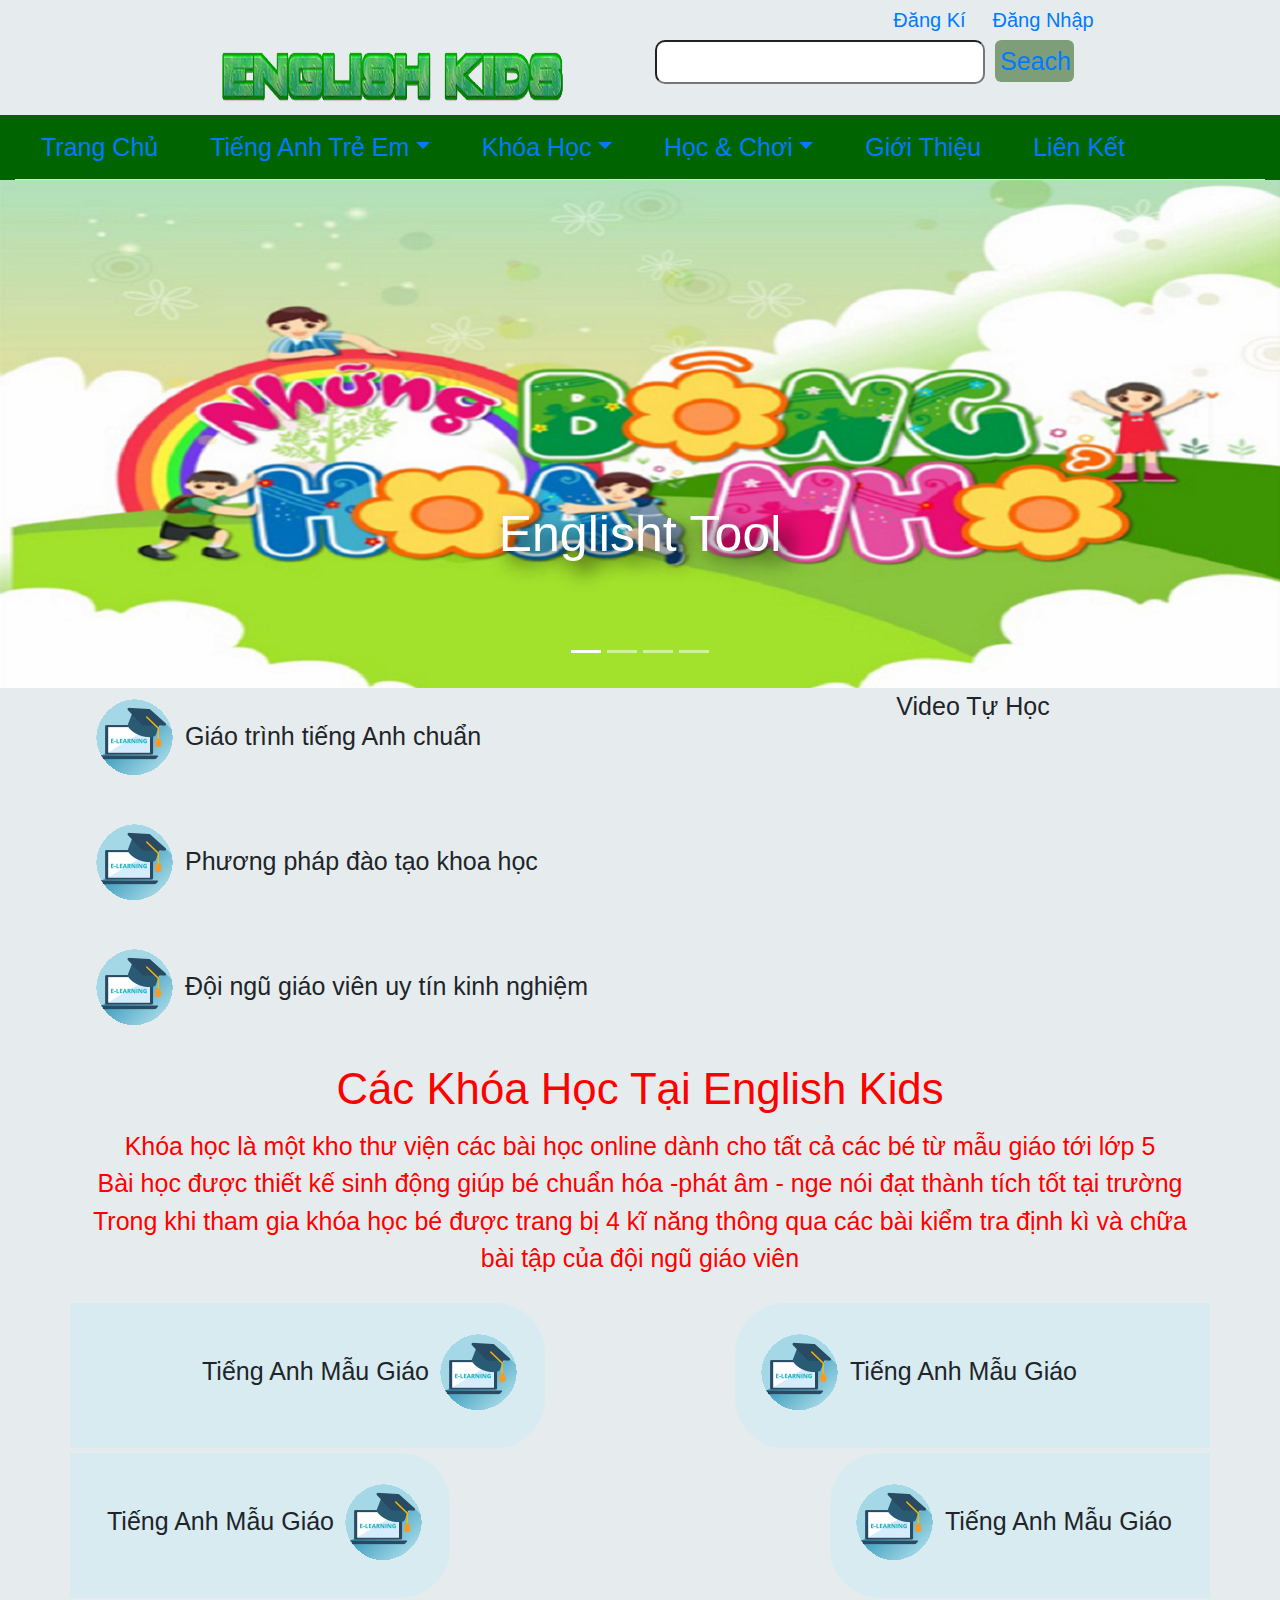
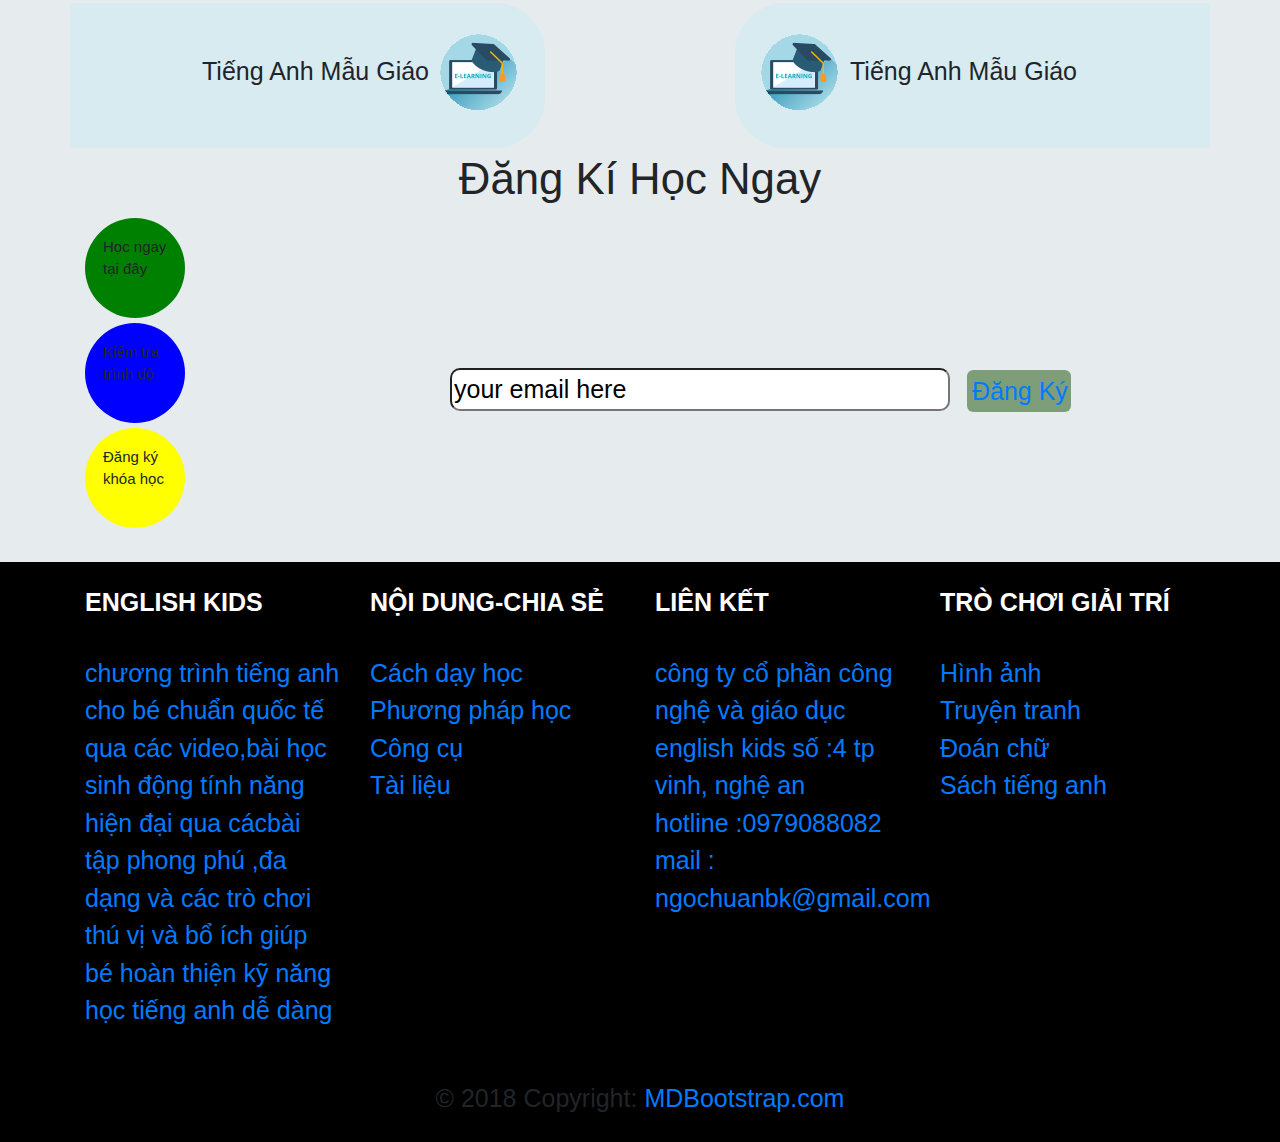
<file: index.html>
<!DOCTYPE html>
<html>
<head>
	<link rel="stylesheet" href="css/bootstrap.min.css">
	<link rel="stylesheet" type="text/css" href="home.css">
	<title></title>
</head>
<body>
	<!-- begin-header -->

	<div class="header">
		<div class="row">
			<div class="col-md-8"></div>
			<div class="col-md-4">
				<div class="card-headers">
					<a href="#">Đăng Kí</a>
					<a href="#">Đăng Nhập</a>
				</div>
			</div>
		</div>

		<div class="row">
			<div class="col-md-2"></div>
			<div class="col-md-4">
				<div class="card-block-a left">
					<img src="./image/logo21.png">
				</div>
			</div>
			<div class="col-md-4">
				<div class="card-block-a right">
					<input type="text" name="">
					<a href="#" class="btn btn-right">Seach</a>
				</div>
			</div>
			<div class="col-md-2"></div>
		</div>
	</div>
	<!-- end-header -->

	<!-- menu -->
	<div class="container-fluid">
		<nav>	
			<ul class="nav nav-tabs">
				<li class="nav-item">
					<a href="home.html" class="nav-link">Trang Chủ</a>
				</li>
				<li class="nav-item dropdown">
					<a class="nav-link dropdown-toggle" data-toggle="dropdown" href="#" role="button" aria-haspopup="true" aria-expanded="false">Tiếng Anh Trẻ Em</a>
					<div class="dropdown-menu">
						<a class="dropdown-item" href="#">Tiếng Anh Mầm Non</a>
						<a class="dropdown-item" href="Tienganhlop1.html">Tiếng Anh Lớp 1</a>
						<a class="dropdown-item" href="#">Tiếng Anh Lớp 2</a>
						<a class="dropdown-item" href="#">Tiếng Anh Lớp 3</a>
						<a class="dropdown-item" href="#">Tiếng Anh Lớp 4</a>
						<a class="dropdown-item" href="#">Tiếng Anh Lớp 5</a>
					</div>
				</li>
				<li class="nav-item dropdown">
					<a class="nav-link dropdown-toggle" data-toggle="dropdown" href="#" role="button" aria-haspopup="true" aria-expanded="false">Khóa Học</a>
					<div class="dropdown-menu">
						<a class="dropdown-item" href="#">Luyện Ngữ Pháp</a>
						<a class="dropdown-item" href="#">Luyện Nghe</a>
						<a class="dropdown-item" href="#">Luyện Đọc</a>
					</div>
				</li>
				<li class="nav-item dropdown">
					<a class="nav-link dropdown-toggle" data-toggle="dropdown" href="#" role="button" aria-haspopup="true" aria-expanded="false">Học & Chơi</a>
					<div class="dropdown-menu">
						<a class="dropdown-item" href="hocvachoi.html">Nhìn Hình Đoán Chữ</a>
						<a class="dropdown-item" href="#">Trò Chơi 1</a>
						<a class="dropdown-item" href="#">Trò Chơi 2</a>
					</div>
				</li>
				<li class="nav-item">
					<a href="#" class="nav-link ">Giới Thiệu</a>
				</li>
				<li class="nav-item">
					<a href="#" class="nav-link ">Liên Kết</a>
				</li>
			</ul>
		</div>
	</nav>
</div>
<!-- end-menu -->

<!-- slide -->
<div id="slides" class="carousel slide" data-ride="carousel">
	<ul class="carousel-indicators">
		<li data-target="#slides" data-slide-to="0" class="active"></li>
		<li data-target="#slides" data-slide-to="1" ></li>
		<li data-target="#slides" data-slide-to="2" ></li>
		<li data-target="#slides" data-slide-to="3" ></li>
	</ul>
	<div class="carousel-inner">
		<div class="carousel-item active">
			<img src="./image/slide1.png" alt="">
			<div class="carousel-caption">
				<h1 class="display-2">Englisht Tool</h1>
			</div>
		</div>
		<div class="carousel-item ">
			<img src="./image/slide2.png" alt="">
		</div>
		<div class="carousel-item ">
			<img src="./image/baner1.png" alt="">
		</div>
		<div class="carousel-item ">
			<img src="./image/baner4.png" alt="">
		</div>
	</div>
</div>
<!-- end-slide -->
<div class="container">
	<div class="content-intro">
		<div class="content-intro-left">
			<p><img src="./image/abc3.png" alt="">Giáo trình tiếng Anh chuẩn</p>
			<p><img src="./image/abc3.png" alt="">Phương pháp đào tạo khoa học</p>
			<p><img src="./image/abc3.png" alt="">Đội ngũ giáo viên uy tín kinh nghiệm</p>		
		</div>
		<div class="content-intro-right">Video Tự Học</div>
	</div>
	<div class="content-course">
		<h3>Các Khóa Học Tại English Kids</h3>
		<p>Khóa học là một kho thư viện các bài học online dành cho tất cả các bé từ mẫu giáo tới lớp 5<br>Bài học được thiết kế sinh động giúp bé chuẩn hóa -phát âm - nge nói đạt thành tích tốt tại trường<br>Trong khi tham gia khóa học bé được trang bị 4 kĩ năng thông qua các bài kiểm tra định kì và chữa bài tập của đội ngũ giáo viên </p>
	</div>
	<div class="content">
		<div class="row">
			<div class="col-5 left">
				<p>Tiếng Anh Mẫu Giáo<img src="./image/abc3.png" alt=""></p>
			</div>
			<div class="col-2"></div>
			<div class="col-5 right">
				<p><img src="./image/abc3.png" alt="">Tiếng Anh Mẫu Giáo</p>
			</div>
		</div>

		<div class="row">
			<div class="col-4 left">
				<p>Tiếng Anh Mẫu Giáo<img src="./image/abc3.png" alt=""></p>
			</div>
			<div class="col-4">
			</div>

			<div class="col-4 right">
				<p><img src="./image/abc3.png" alt="">Tiếng Anh Mẫu Giáo</p>
			</div>
		</div>

		<div class="row">
			<div class="col-5 left">
				<p>Tiếng Anh Mẫu Giáo<img src="./image/abc3.png" alt=""></p>
			</div>
			<div class="col-2"></div>
			<div class="col-5 right">
				<p><img src="./image/abc3.png" alt="">Tiếng Anh Mẫu Giáo</p>
			</div>
		</div>
	</div>
	<div class="content-registrantion">
		<h3>Đăng Kí Học Ngay</h3>
		<div class="content-registrantion row">
			<div class="content-registrantion col-4">
				<div class="dka a1"><p>Học ngay<br>tại đây</p></div>
				<div class="dka a2"><p>Kiểm tra<br>trình độ</p></div>
				<div class="dka a3"><p>Đăng ký<br>khóa học</p></div>
			</div>
			<div class="content-registrantion col-8">
				<input type="text" name="Đăng Kí Học" value="your email here">
				<a href="#" class="btn btn-right">Đăng Ký</a>
			</div>
		</div>
	</div>
	
</div>	
<!-- Footer -->
<footer class="page-footer font-small indigo">

	<!-- Footer Links -->
	<div class="container text-center text-md-left">

		<!-- Grid row -->
		<div class="row">

			<!-- Grid column -->
			<div class="col-md-3 mx-auto">

				<!-- Links -->
				<h6 class="font-weight-bold text-uppercase mt-3 mb-4">English Kids</h6>

				<ul class="list-unstyled">
					<li>
						<a href="#!">chương trình tiếng anh cho bé chuẩn quốc tế qua các video,bài học sinh động tính năng hiện đại qua cácbài tập phong phú ,đa dạng và các trò chơi thú vị và bổ ích giúp bé hoàn thiện kỹ năng học tiếng anh dễ dàng </a>
					</li>
				</ul>

			</div>
			<!-- Grid column -->

			<hr class="clearfix w-100 d-md-none">

			<!-- Grid column -->
			<div class="col-md-3 mx-auto">

				<!-- Links -->
				<h6 class="font-weight-bold text-uppercase mt-3 mb-4">Nội dung-chia sẻ</h6>

				<ul class="list-unstyled">
					<li>
						<a href="#!">Cách dạy học</a>
					</li>
					<li>
						<a href="#!">Phương pháp học</a>
					</li>
					<li>
						<a href="#!">Công cụ</a>
					</li>
					<li>
						<a href="#!">Tài liệu</a>
					</li>
				</ul>

			</div>
			<!-- Grid column -->

			<hr class="clearfix w-100 d-md-none">

			<!-- Grid column -->
			<div class="col-md-3 mx-auto">

				<!-- Links -->
				<h6 class="font-weight-bold text-uppercase mt-3 mb-4">Liên kết</h6>

				<ul class="list-unstyled">
					<li>
						<a href="#!">công ty cổ phần công nghệ và giáo dục english kids số :4 tp vinh, nghệ an
							
						</a>
					</li>
					<li>
						<a href="#!">hotline :0979088082</a>
					</li>
					<li>
						<a href="#!">mail : ngochuanbk@gmail.com</a>
					</li>
				</ul>

			</div>
			<!-- Grid column -->

			<hr class="clearfix w-100 d-md-none">

			<!-- Grid column -->
			<div class="col-md-3 mx-auto">

				<!-- Links -->
				<h6 class="font-weight-bold text-uppercase mt-3 mb-4">Trò chơi giải trí</h6>

				<ul class="list-unstyled">
					<li>
						<a href="#!">Hình ảnh</a>
					</li>
					<li>
						<a href="#!">Truyện tranh</a>
					</li>
					<li>
						<a href="#!">Đoán chữ</a>
					</li>
					<li>
						<a href="#!">Sách tiếng anh</a>
					</li>
				</ul>

			</div>
			<!-- Grid column -->

		</div>
		<!-- Grid row -->

	</div>
	<!-- Footer Links -->

	<!-- Copyright -->
	<div class="footer-copyright text-center py-3">© 2018 Copyright:
		<a href="https://mdbootstrap.com/education/bootstrap/"> MDBootstrap.com</a>
	</div>
	<!-- Copyright -->

</footer>
<!-- Footer -->
<script src="js/jquery-3.3.1.slim.min.js"></script>
<script src="js/popper.min.js"></script>
<script src="js/bootstrap.min.js"></script>
</body>
</html>
</file>
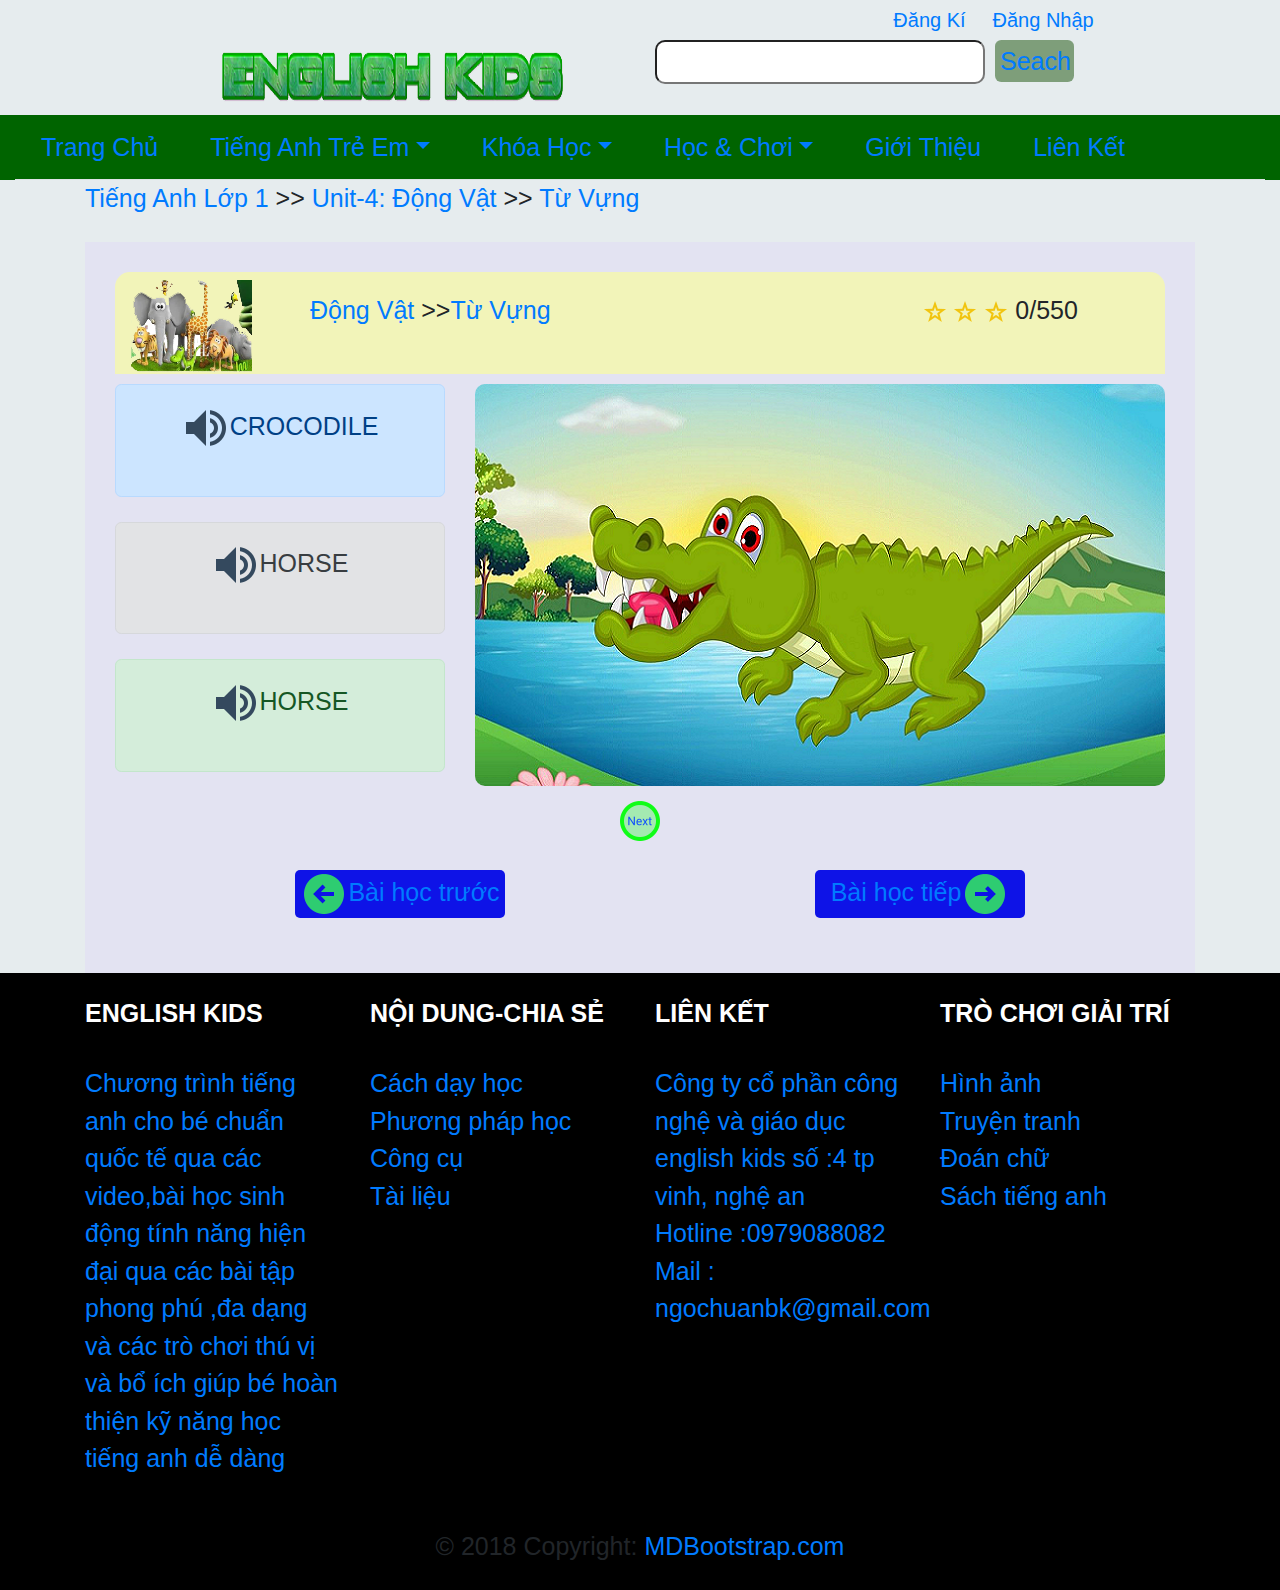
<file: baihocta1.html>
<!DOCTYPE html>
<html>
<head>
	<link rel="stylesheet" href="css/bootstrap.min.css">
	<link rel="stylesheet" type="text/css" href="baihocta1.css">
	<title></title>
</head>
<body>
	<!-- begin-header -->
	<div class="header">
		<div class="row">
			<div class="col-md-8"></div>
			<div class="col-md-4">
				<div class="card-headers">
					<a href="#">Đăng Kí</a>
					<a href="#">Đăng Nhập</a>
				</div>
			</div>
		</div>

		<div class="row">
			<div class="col-md-2"></div>
			<div class="col-md-4">
				<div class="card-block-a left">
					<img src="./image/logo21.png">
				</div>
			</div>
			<div class="col-md-4">
				<div class="card-block-a right">
					<input type="text" name="">
					<a href="#" class="btn btn-right">Seach</a>
				</div>
			</div>
			<div class="col-md-2"></div>
		</div>
	</div>
	<!-- end-header -->

	<!-- menu -->
	<div class="container-fluid">
		<nav>	
			<ul class="nav nav-tabs">
				<li class="nav-item">
					<a href="home.html" class="nav-link">Trang Chủ</a>
				</li>
				<li class="nav-item dropdown">
					<a class="nav-link dropdown-toggle" data-toggle="dropdown" href="#" role="button" aria-haspopup="true" aria-expanded="false">Tiếng Anh Trẻ Em</a>
					<div class="dropdown-menu">
						<a class="dropdown-item" href="#">Tiếng Anh Mầm Non</a>
						<a class="dropdown-item" href="Tienganhlop1.html">Tiếng Anh Lớp 1</a>
						<a class="dropdown-item" href="#">Tiếng Anh Lớp 2</a>
						<a class="dropdown-item" href="#">Tiếng Anh Lớp 3</a>
						<a class="dropdown-item" href="#">Tiếng Anh Lớp 4</a>
						<a class="dropdown-item" href="#">Tiếng Anh Lớp 5</a>
					</div>
				</li>
				<li class="nav-item dropdown">
					<a class="nav-link dropdown-toggle" data-toggle="dropdown" href="#" role="button" aria-haspopup="true" aria-expanded="false">Khóa Học</a>
					<div class="dropdown-menu">
						<a class="dropdown-item" href="#">Luyện Ngữ Pháp</a>
						<a class="dropdown-item" href="#">Luyện Nghe</a>
						<a class="dropdown-item" href="#">Luyện Đọc</a>
					</div>
				</li>
				<li class="nav-item dropdown">
					<a class="nav-link dropdown-toggle" data-toggle="dropdown" href="#" role="button" aria-haspopup="true" aria-expanded="false">Học & Chơi</a>
					<div class="dropdown-menu">
						<a class="dropdown-item" href="hocvachoi.html">Nhìn Hình Đoán Chữ</a>
						<a class="dropdown-item" href="#">Trò Chơi 1</a>
						<a class="dropdown-item" href="#">Trò Chơi 2</a>
					</div>
				</li>
				<li class="nav-item">
					<a href="#" class="nav-link ">Giới Thiệu</a>
				</li>
				<li class="nav-item">
					<a href="#" class="nav-link ">Liên Kết</a>
				</li>
			</ul>
		</div>
	</nav>
</div>
<!-- end-menu -->
<!-- begin- content -->
<div class="container">
	<div >
		<p><a href="">Tiếng Anh Lớp 1</a> >> <a href="">Unit-4: Động Vật</a> >> <a href="">Từ Vựng</a></p>
	</div>
	<div class="animal">
		<div class="row titles">
			<div class="col-md-2"><img src="./image/dv1.png" alt=""></div>
			<div class="col-md-4 pdv"><a href="">Động Vật</a> >><a href="">Từ Vựng</a></div>
			<div class="col-md-3"></div>
			<div class="col-md-3 pdv">
				<img src="./image/iconstar.png" alt="">
				<img src="./image/iconstar.png" alt="">
				<img src="./image/iconstar.png" alt=""> 
				0/550
			</div>
		</div>

		<div class="row">
			<div class="col-md-4">
				<div class="alert alert-primary" role="alert">
					<p><img src="./image/iconspeaker.png">CROCODILE</p>
				</div>
				<div class="alert alert-secondary" role="alert">
					<p><img src="./image/iconspeaker.png">HORSE</p>
				</div>
				<div class="alert alert-success" role="alert">
					<p><img src="./image/iconspeaker.png">HORSE</p>
				</div>
			</div>
			<div class="col-md-8">
				<div class="content-right">
					<img src="./image/crocodile.png">
				</div>
			</div>
		</div>
		
		<div class="row">
			<div class="col-md-12">
				<a href=""><p><img src="./image/iconnext.png" alt=""></p></a>
			</div>
		</div>

		<div class="row">
			<div class="col-md-2"></div>
			<div class="col-md-4">
				<div class="buttom-left">
					<a href=""><p><img src="./image/iconleft.png" alt="">Bài học trước</p></a>
				</div>
			</div>
			<div class="col-md-4">
				<div class="buttom-right">
					<a href=""><p>Bài học tiếp<img src="./image/iconright.png" alt=""></p></a>
				</div>
				
			</div>
			<div class="col-md-2"></div>
		</div>
	</div>
</div>
<!-- end-content -->



<!-- Footer -->
<footer class="page-footer font-small indigo">

	<!-- Footer Links -->
	<div class="container text-center text-md-left">

		<!-- Grid row -->
		<div class="row">

			<!-- Grid column -->
			<div class="col-md-3 mx-auto">

				<!-- Links -->
				<h6 class="font-weight-bold text-uppercase mt-3 mb-4">English Kids</h6>

				<ul class="list-unstyled">
					<li>
						<a href="#!">Chương trình tiếng anh cho bé chuẩn quốc tế qua các video,bài học sinh động tính năng hiện đại qua các bài tập phong phú ,đa dạng và các trò chơi thú vị và bổ ích giúp bé hoàn thiện kỹ năng học tiếng anh dễ dàng </a>
					</li>
				</ul>

			</div>
			<!-- Grid column -->

			<hr class="clearfix w-100 d-md-none">

			<!-- Grid column -->
			<div class="col-md-3 mx-auto">

				<!-- Links -->
				<h6 class="font-weight-bold text-uppercase mt-3 mb-4">Nội dung-chia sẻ</h6>

				<ul class="list-unstyled">
					<li>
						<a href="#!">Cách dạy học</a>
					</li>
					<li>
						<a href="#!">Phương pháp học</a>
					</li>
					<li>
						<a href="#!">Công cụ</a>
					</li>
					<li>
						<a href="#!">Tài liệu</a>
					</li>
				</ul>

			</div>
			<!-- Grid column -->

			<hr class="clearfix w-100 d-md-none">

			<!-- Grid column -->
			<div class="col-md-3 mx-auto">

				<!-- Links -->
				<h6 class="font-weight-bold text-uppercase mt-3 mb-4">Liên kết</h6>

				<ul class="list-unstyled">
					<li>
						<a href="#!">Công ty cổ phần công nghệ và giáo dục english kids số :4 tp vinh, nghệ an

						</a>
					</li>
					<li>
						<a href="#!">Hotline :0979088082</a>
					</li>
					<li>
						<a href="#!">Mail : ngochuanbk@gmail.com</a>
					</li>
				</ul>

			</div>
			<!-- Grid column -->

			<hr class="clearfix w-100 d-md-none">

			<!-- Grid column -->
			<div class="col-md-3 mx-auto">

				<!-- Links -->
				<h6 class="font-weight-bold text-uppercase mt-3 mb-4">Trò chơi giải trí</h6>

				<ul class="list-unstyled">
					<li>
						<a href="#!">Hình ảnh</a>
					</li>
					<li>
						<a href="#!">Truyện tranh</a>
					</li>
					<li>
						<a href="#!">Đoán chữ</a>
					</li>
					<li>
						<a href="#!">Sách tiếng anh</a>
					</li>
				</ul>

			</div>
			<!-- Grid column -->

		</div>
		<!-- Grid row -->

	</div>
	<!-- Footer Links -->

	<!-- Copyright -->
	<div class="footer-copyright text-center py-3">© 2018 Copyright:
		<a href="https://mdbootstrap.com/education/bootstrap/"> MDBootstrap.com</a>
	</div>
	<!-- Copyright -->

</footer>
<!-- Footer -->
<script src="js/jquery-3.3.1.slim.min.js"></script>
<script src="js/popper.min.js"></script>
<script src="js/bootstrap.min.js"></script>
</body>
</html>
</file>
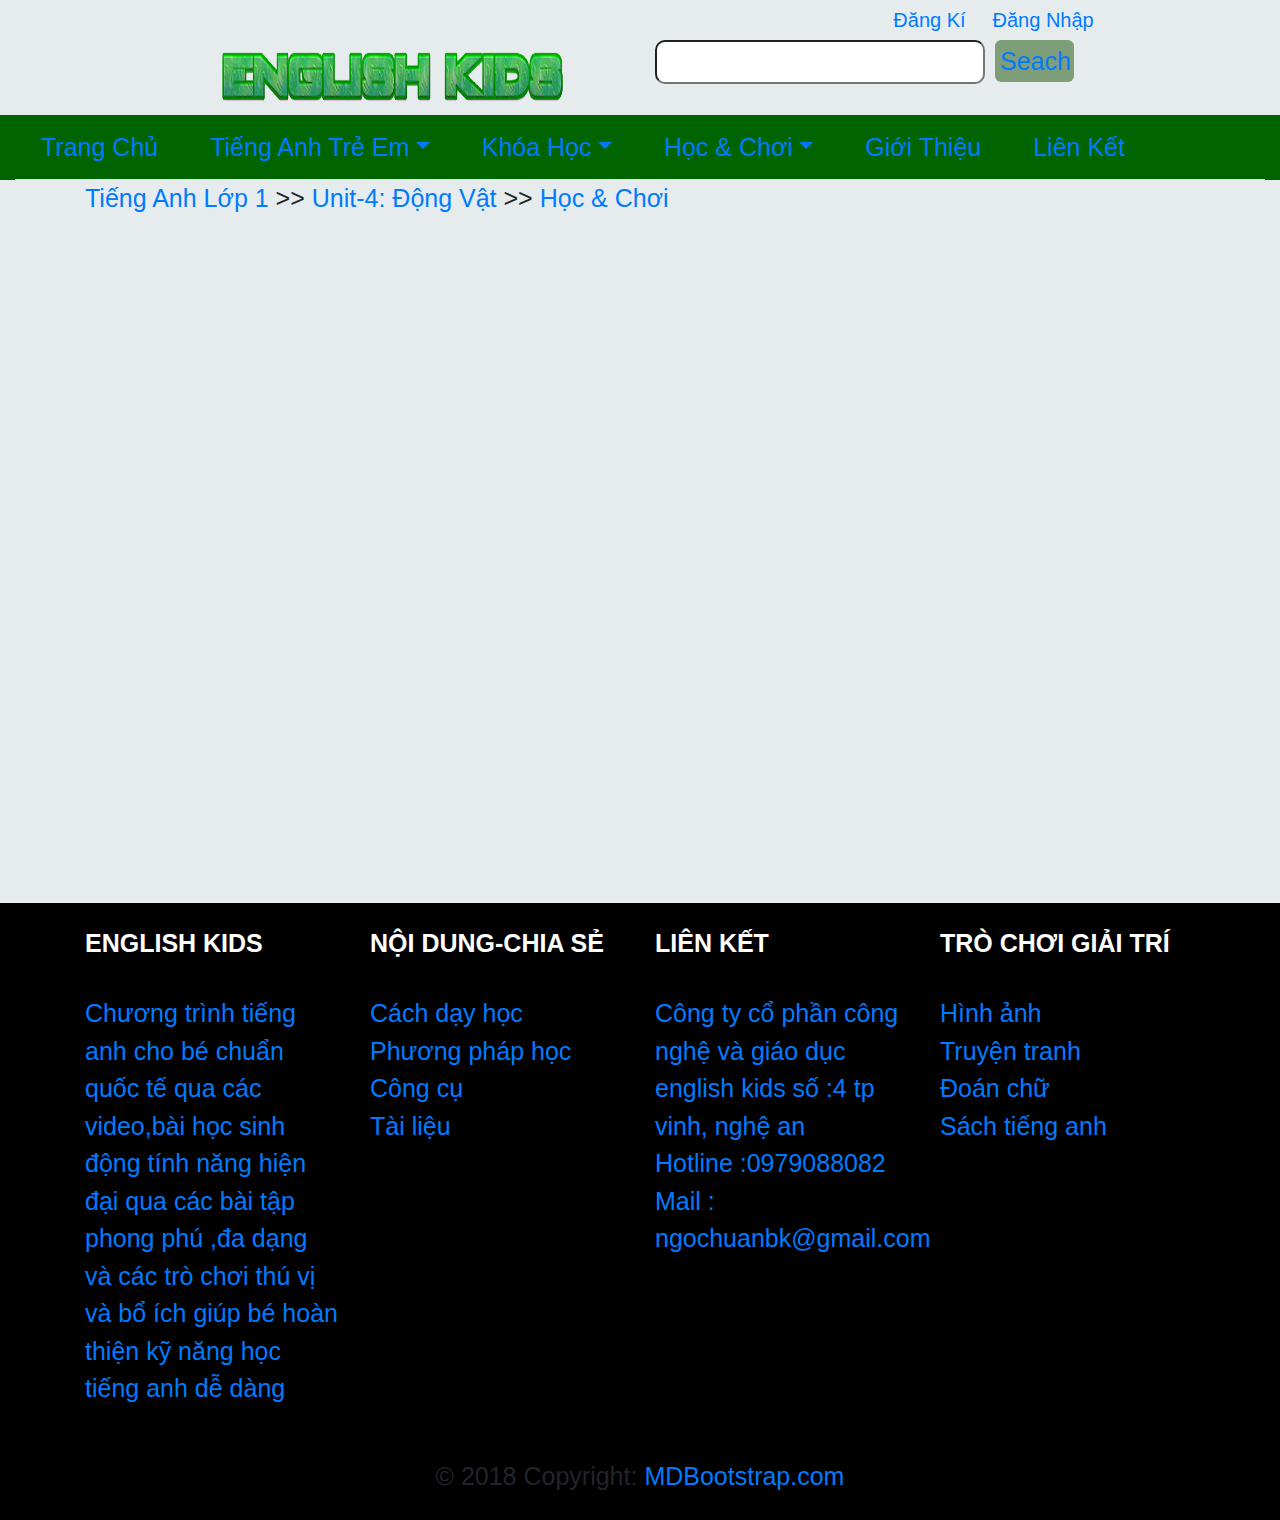
<file: hocvachoi.html>
<!DOCTYPE html>
<html>
<head>
	<link rel="stylesheet" href="css/bootstrap.min.css">
	<link rel="stylesheet" type="text/css" href="hocvachoi.css">
	<title></title>
</head>
<body>
	<!-- begin-header -->
	<div class="header">
		<div class="row">
			<div class="col-md-8"></div>
			<div class="col-md-4">
				<div class="card-headers">
					<a href="#">Đăng Kí</a>
					<a href="#">Đăng Nhập</a>
				</div>
			</div>
		</div>

		<div class="row">
			<div class="col-md-2"></div>
			<div class="col-md-4">
				<div class="card-block-a left">
					<img src="./image/logo21.png">
				</div>
			</div>
			<div class="col-md-4">
				<div class="card-block-a right">
					<input type="text" name="">
					<a href="#" class="btn btn-right">Seach</a>
				</div>
			</div>
			<div class="col-md-2"></div>
		</div>
	</div>
	<!-- end-header -->

	<!-- menu -->
	<div class="container-fluid">
		<nav>	
			<ul class="nav nav-tabs">
				<li class="nav-item">
					<a href="home.html" class="nav-link">Trang Chủ</a>
				</li>
				<li class="nav-item dropdown">
					<a class="nav-link dropdown-toggle" data-toggle="dropdown" href="#" role="button" aria-haspopup="true" aria-expanded="false">Tiếng Anh Trẻ Em</a>
					<div class="dropdown-menu">
						<a class="dropdown-item" href="#">Tiếng Anh Mầm Non</a>
						<a class="dropdown-item" href="Tienganhlop1.html">Tiếng Anh Lớp 1</a>
						<a class="dropdown-item" href="#">Tiếng Anh Lớp 2</a>
						<a class="dropdown-item" href="#">Tiếng Anh Lớp 3</a>
						<a class="dropdown-item" href="#">Tiếng Anh Lớp 4</a>
						<a class="dropdown-item" href="#">Tiếng Anh Lớp 5</a>
					</div>
				</li>
				<li class="nav-item dropdown">
					<a class="nav-link dropdown-toggle" data-toggle="dropdown" href="#" role="button" aria-haspopup="true" aria-expanded="false">Khóa Học</a>
					<div class="dropdown-menu">
						<a class="dropdown-item" href="#">Luyện Ngữ Pháp</a>
						<a class="dropdown-item" href="#">Luyện Nghe</a>
						<a class="dropdown-item" href="#">Luyện Đọc</a>
					</div>
				</li>
				<li class="nav-item dropdown">
					<a class="nav-link dropdown-toggle" data-toggle="dropdown" href="#" role="button" aria-haspopup="true" aria-expanded="false">Học & Chơi</a>
					<div class="dropdown-menu">
						<a class="dropdown-item" href="hocvachoi.html">Nhìn Hình Đoán Chữ</a>
						<a class="dropdown-item" href="#">Trò Chơi 1</a>
						<a class="dropdown-item" href="#">Trò Chơi 2</a>
					</div>
				</li>
				<li class="nav-item">
					<a href="#" class="nav-link ">Giới Thiệu</a>
				</li>
				<li class="nav-item">
					<a href="#" class="nav-link ">Liên Kết</a>
				</li>
			</ul>
		</div>
	</nav>
</div>
<!-- end-menu -->
<!-- begin- content -->
<div class="container">
	<div >
		<p><a href="">Tiếng Anh Lớp 1</a> >> <a href="">Unit-4: Động Vật</a> >> <a href="">Học & Chơi</a></p>
	</div>
	<div class="game">
		<iframe src="https://scratch.mit.edu/projects/315386603/embed" allowtransparency="true" width="485" height="402" frameborder="0" scrolling="no" allowfullscreen></iframe>
	</div>
</div>
<!-- end-content -->
<!-- Footer -->
<footer class="page-footer font-small indigo">

	<!-- Footer Links -->
	<div class="container text-center text-md-left">

		<!-- Grid row -->
		<div class="row">

			<!-- Grid column -->
			<div class="col-md-3 mx-auto">

				<!-- Links -->
				<h6 class="font-weight-bold text-uppercase mt-3 mb-4">English Kids</h6>

				<ul class="list-unstyled">
					<li>
						<a href="#!">Chương trình tiếng anh cho bé chuẩn quốc tế qua các video,bài học sinh động tính năng hiện đại qua các bài tập phong phú ,đa dạng và các trò chơi thú vị và bổ ích giúp bé hoàn thiện kỹ năng học tiếng anh dễ dàng </a>
					</li>
				</ul>

			</div>
			<!-- Grid column -->

			<hr class="clearfix w-100 d-md-none">

			<!-- Grid column -->
			<div class="col-md-3 mx-auto">

				<!-- Links -->
				<h6 class="font-weight-bold text-uppercase mt-3 mb-4">Nội dung-chia sẻ</h6>

				<ul class="list-unstyled">
					<li>
						<a href="#!">Cách dạy học</a>
					</li>
					<li>
						<a href="#!">Phương pháp học</a>
					</li>
					<li>
						<a href="#!">Công cụ</a>
					</li>
					<li>
						<a href="#!">Tài liệu</a>
					</li>
				</ul>

			</div>
			<!-- Grid column -->

			<hr class="clearfix w-100 d-md-none">

			<!-- Grid column -->
			<div class="col-md-3 mx-auto">

				<!-- Links -->
				<h6 class="font-weight-bold text-uppercase mt-3 mb-4">Liên kết</h6>

				<ul class="list-unstyled">
					<li>
						<a href="#!">Công ty cổ phần công nghệ và giáo dục english kids số :4 tp vinh, nghệ an

						</a>
					</li>
					<li>
						<a href="#!">Hotline :0979088082</a>
					</li>
					<li>
						<a href="#!">Mail : ngochuanbk@gmail.com</a>
					</li>
				</ul>

			</div>
			<!-- Grid column -->

			<hr class="clearfix w-100 d-md-none">

			<!-- Grid column -->
			<div class="col-md-3 mx-auto">

				<!-- Links -->
				<h6 class="font-weight-bold text-uppercase mt-3 mb-4">Trò chơi giải trí</h6>

				<ul class="list-unstyled">
					<li>
						<a href="#!">Hình ảnh</a>
					</li>
					<li>
						<a href="#!">Truyện tranh</a>
					</li>
					<li>
						<a href="#!">Đoán chữ</a>
					</li>
					<li>
						<a href="#!">Sách tiếng anh</a>
					</li>
				</ul>

			</div>
			<!-- Grid column -->

		</div>
		<!-- Grid row -->

	</div>
	<!-- Footer Links -->

	<!-- Copyright -->
	<div class="footer-copyright text-center py-3">© 2018 Copyright:
		<a href="https://mdbootstrap.com/education/bootstrap/"> MDBootstrap.com</a>
	</div>
	<!-- Copyright -->

</footer>
<!-- Footer -->
<script src="js/jquery-3.3.1.slim.min.js"></script>
<script src="js/popper.min.js"></script>
<script src="js/bootstrap.min.js"></script>
</body>
</html>
</file>
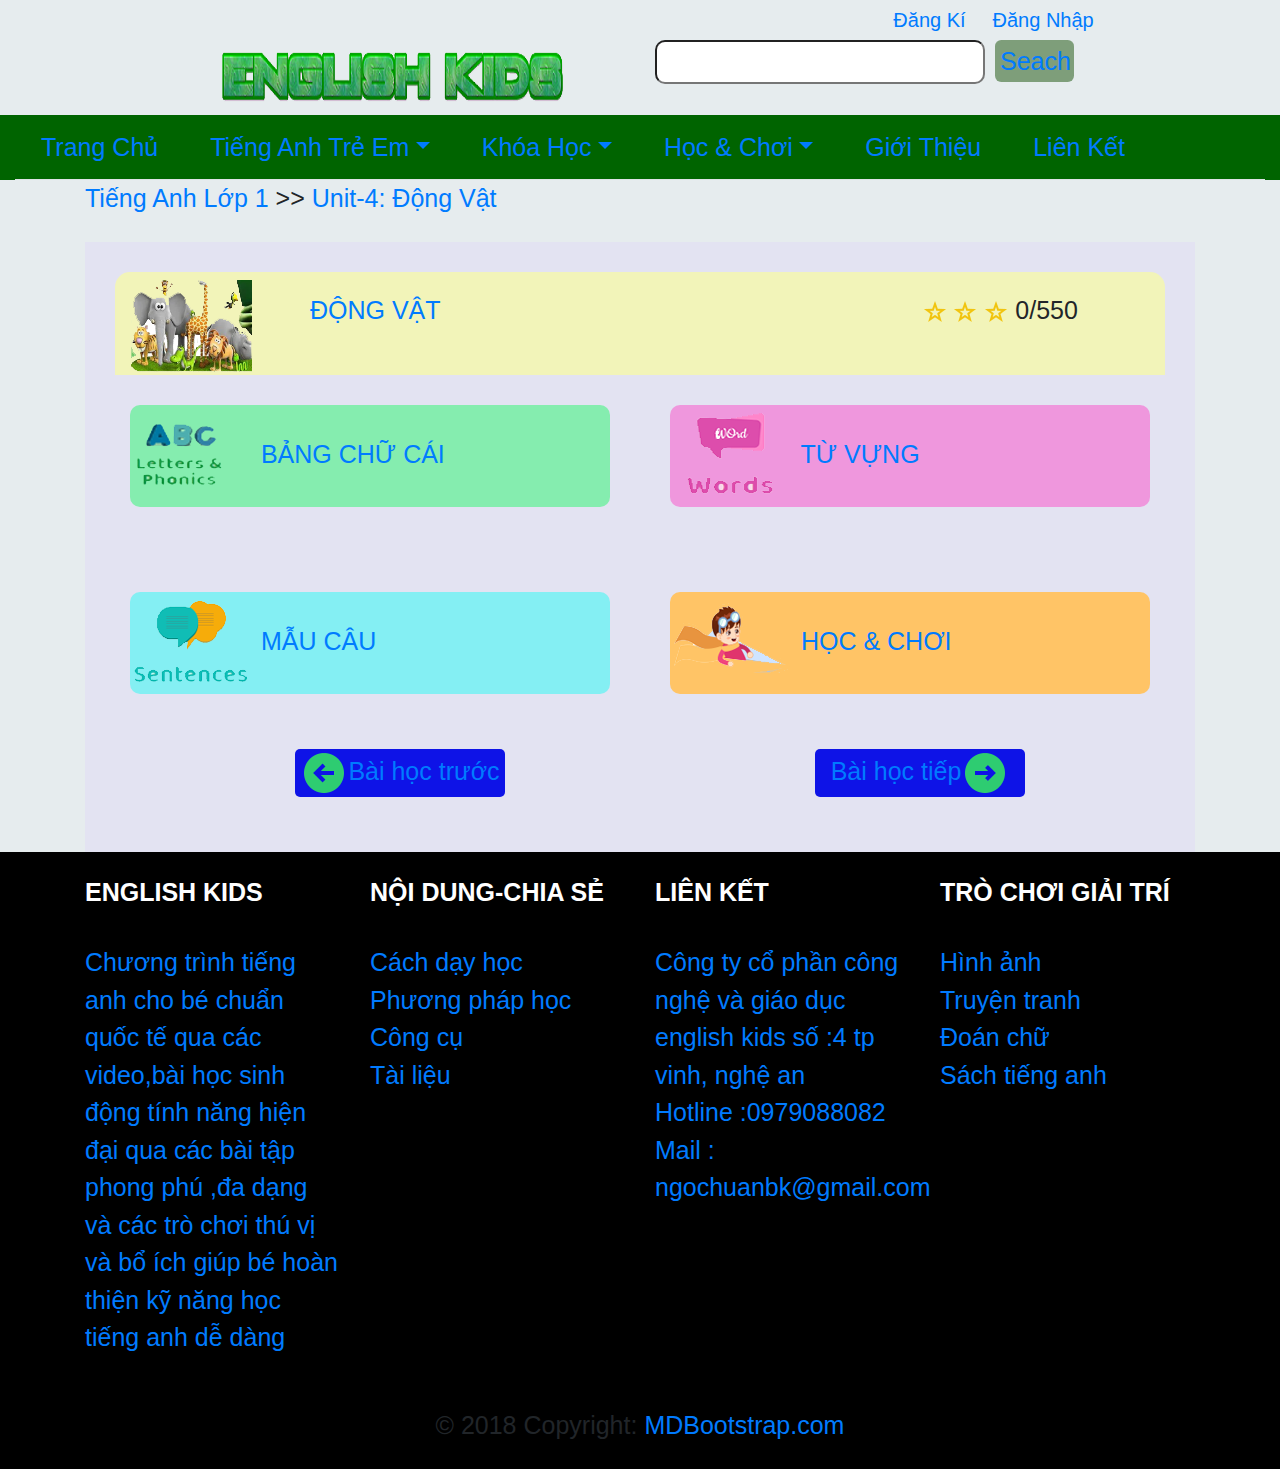
<file: Tienganh1chitiet.html>
<!DOCTYPE html>
<html>
<head>
	<link rel="stylesheet" href="css/bootstrap.min.css">
	<link rel="stylesheet" type="text/css" href="Tienganh1chitiet.css">
	<title></title>
</head>
<body>
	<!-- begin-header -->
	<div class="header">
		<div class="row">
			<div class="col-md-8"></div>
			<div class="col-md-4">
				<div class="card-headers">
					<a href="#">Đăng Kí</a>
					<a href="#">Đăng Nhập</a>
				</div>
			</div>
		</div>

		<div class="row">
			<div class="col-md-2"></div>
			<div class="col-md-4">
				<div class="card-block-a left">
					<img src="./image/logo21.png">
				</div>
			</div>
			<div class="col-md-4">
				<div class="card-block-a right">
					<input type="text" name="">
					<a href="#" class="btn btn-right">Seach</a>
				</div>
			</div>
			<div class="col-md-2"></div>
		</div>
	</div>
	<!-- end-header -->

	<!-- menu -->
	<div class="container-fluid">
		<nav>	
			<ul class="nav nav-tabs">
				<li class="nav-item">
					<a href="home.html" class="nav-link">Trang Chủ</a>
				</li>
				<li class="nav-item dropdown">
					<a class="nav-link dropdown-toggle" data-toggle="dropdown" href="#" role="button" aria-haspopup="true" aria-expanded="false">Tiếng Anh Trẻ Em</a>
					<div class="dropdown-menu">
						<a class="dropdown-item" href="#">Tiếng Anh Mầm Non</a>
						<a class="dropdown-item" href="Tienganhlop1.html">Tiếng Anh Lớp 1</a>
						<a class="dropdown-item" href="#">Tiếng Anh Lớp 2</a>
						<a class="dropdown-item" href="#">Tiếng Anh Lớp 3</a>
						<a class="dropdown-item" href="#">Tiếng Anh Lớp 4</a>
						<a class="dropdown-item" href="#">Tiếng Anh Lớp 5</a>
					</div>
				</li>
				<li class="nav-item dropdown">
					<a class="nav-link dropdown-toggle" data-toggle="dropdown" href="#" role="button" aria-haspopup="true" aria-expanded="false">Khóa Học</a>
					<div class="dropdown-menu">
						<a class="dropdown-item" href="#">Luyện Ngữ Pháp</a>
						<a class="dropdown-item" href="#">Luyện Nghe</a>
						<a class="dropdown-item" href="#">Luyện Đọc</a>
					</div>
				</li>
				<li class="nav-item dropdown">
					<a class="nav-link dropdown-toggle" data-toggle="dropdown" href="#" role="button" aria-haspopup="true" aria-expanded="false">Học & Chơi</a>
					<div class="dropdown-menu">
						<a class="dropdown-item" href="hocvachoi.html">Nhìn Hình Đoán Chữ</a>
						<a class="dropdown-item" href="#">Trò Chơi 1</a>
						<a class="dropdown-item" href="#">Trò Chơi 2</a>
					</div>
				</li>
				<li class="nav-item">
					<a href="#" class="nav-link ">Giới Thiệu</a>
				</li>
				<li class="nav-item">
					<a href="#" class="nav-link ">Liên Kết</a>
				</li>
			</ul>
		</div>
	</nav>
</div>
<!-- end-menu -->
<!-- begin- content -->
<div class="container">
	<div >
		<p><a href="">Tiếng Anh Lớp 1</a> >> <a href="">Unit-4: Động Vật</a></p>
	</div>
	<div class="animal">
		<div class="row titles">
			<div class="col-md-2"><img src="./image/dv1.png" alt=""></div>
			<div class="col-md-2 pdv"><a href=""><p>ĐỘNG VẬT</p></a></div>
			<div class="col-md-5"></div>
			<div class="col-md-3 pdv">
				<img src="./image/iconstar.png" alt="">
				<img src="./image/iconstar.png" alt="">
				<img src="./image/iconstar.png" alt=""> 
				0/550
			</div>
		</div>
		<div class="row">
			<div class="col-md-6">
				<div class="left-top">
					<a href="">
						<p>
							<img src="./image/chucai.png" alt="">
							BẢNG CHỮ CÁI
						</p>
					</a>
					
				</div>
			</div>
			<div class="col-md-6">
				<div class="right-top">
					<a href="baihocta1.html">
						<p>
							<img src="./image/tuvung.png" alt="">
							TỪ VỰNG
						</p>
					</a>	
				</div>
			</div>
		</div>
		<div class="row">
			<div class="col-md-6">
				<div class="bottom-left">
					<a href="">
						<p>
							<img src="./image/maucau.png" alt="">
							MẪU CÂU
						</p>
					</a>
				</div>
				
			</div>
			<div class="col-md-6">
				<div class="bottom-right">
					<a href="hocvachoi.html">
						<p>
							<img src="./image/hocchoi.png" alt="">
							HỌC & CHƠI
						</p>
					</a>
				</div>
			</div>
		</div>
		<div class="row">
			<div class="col-md-2"></div>
			<div class="col-md-4">
				<div class="buttom-left">
					<a href=""><p><img src="./image/iconleft.png" alt="">Bài học trước</p></a>
				</div>
			</div>
			<div class="col-md-4">
				<div class="buttom-right">
					<a href=""><p>Bài học tiếp<img src="./image/iconright.png" alt=""></p></a>
				</div>
				
			</div>
			<div class="col-md-2"></div>
		</div>
	</div>
</div>
<!-- end-content -->



<!-- Footer -->
<footer class="page-footer font-small indigo">

	<!-- Footer Links -->
	<div class="container text-center text-md-left">

		<!-- Grid row -->
		<div class="row">

			<!-- Grid column -->
			<div class="col-md-3 mx-auto">

				<!-- Links -->
				<h6 class="font-weight-bold text-uppercase mt-3 mb-4">English Kids</h6>

				<ul class="list-unstyled">
					<li>
						<a href="#!">Chương trình tiếng anh cho bé chuẩn quốc tế qua các video,bài học sinh động tính năng hiện đại qua các bài tập phong phú ,đa dạng và các trò chơi thú vị và bổ ích giúp bé hoàn thiện kỹ năng học tiếng anh dễ dàng </a>
					</li>
				</ul>

			</div>
			<!-- Grid column -->

			<hr class="clearfix w-100 d-md-none">

			<!-- Grid column -->
			<div class="col-md-3 mx-auto">

				<!-- Links -->
				<h6 class="font-weight-bold text-uppercase mt-3 mb-4">Nội dung-chia sẻ</h6>

				<ul class="list-unstyled">
					<li>
						<a href="#!">Cách dạy học</a>
					</li>
					<li>
						<a href="#!">Phương pháp học</a>
					</li>
					<li>
						<a href="#!">Công cụ</a>
					</li>
					<li>
						<a href="#!">Tài liệu</a>
					</li>
				</ul>

			</div>
			<!-- Grid column -->

			<hr class="clearfix w-100 d-md-none">

			<!-- Grid column -->
			<div class="col-md-3 mx-auto">

				<!-- Links -->
				<h6 class="font-weight-bold text-uppercase mt-3 mb-4">Liên kết</h6>

				<ul class="list-unstyled">
					<li>
						<a href="#!">Công ty cổ phần công nghệ và giáo dục english kids số :4 tp vinh, nghệ an

						</a>
					</li>
					<li>
						<a href="#!">Hotline :0979088082</a>
					</li>
					<li>
						<a href="#!">Mail : ngochuanbk@gmail.com</a>
					</li>
				</ul>

			</div>
			<!-- Grid column -->

			<hr class="clearfix w-100 d-md-none">

			<!-- Grid column -->
			<div class="col-md-3 mx-auto">

				<!-- Links -->
				<h6 class="font-weight-bold text-uppercase mt-3 mb-4">Trò chơi giải trí</h6>

				<ul class="list-unstyled">
					<li>
						<a href="#!">Hình ảnh</a>
					</li>
					<li>
						<a href="#!">Truyện tranh</a>
					</li>
					<li>
						<a href="#!">Đoán chữ</a>
					</li>
					<li>
						<a href="#!">Sách tiếng anh</a>
					</li>
				</ul>

			</div>
			<!-- Grid column -->

		</div>
		<!-- Grid row -->

	</div>
	<!-- Footer Links -->

	<!-- Copyright -->
	<div class="footer-copyright text-center py-3">© 2018 Copyright:
		<a href="https://mdbootstrap.com/education/bootstrap/"> MDBootstrap.com</a>
	</div>
	<!-- Copyright -->

</footer>
<!-- Footer -->
<script src="js/jquery-3.3.1.slim.min.js"></script>
<script src="js/popper.min.js"></script>
<script src="js/bootstrap.min.js"></script>
</body>
</html>
</file>
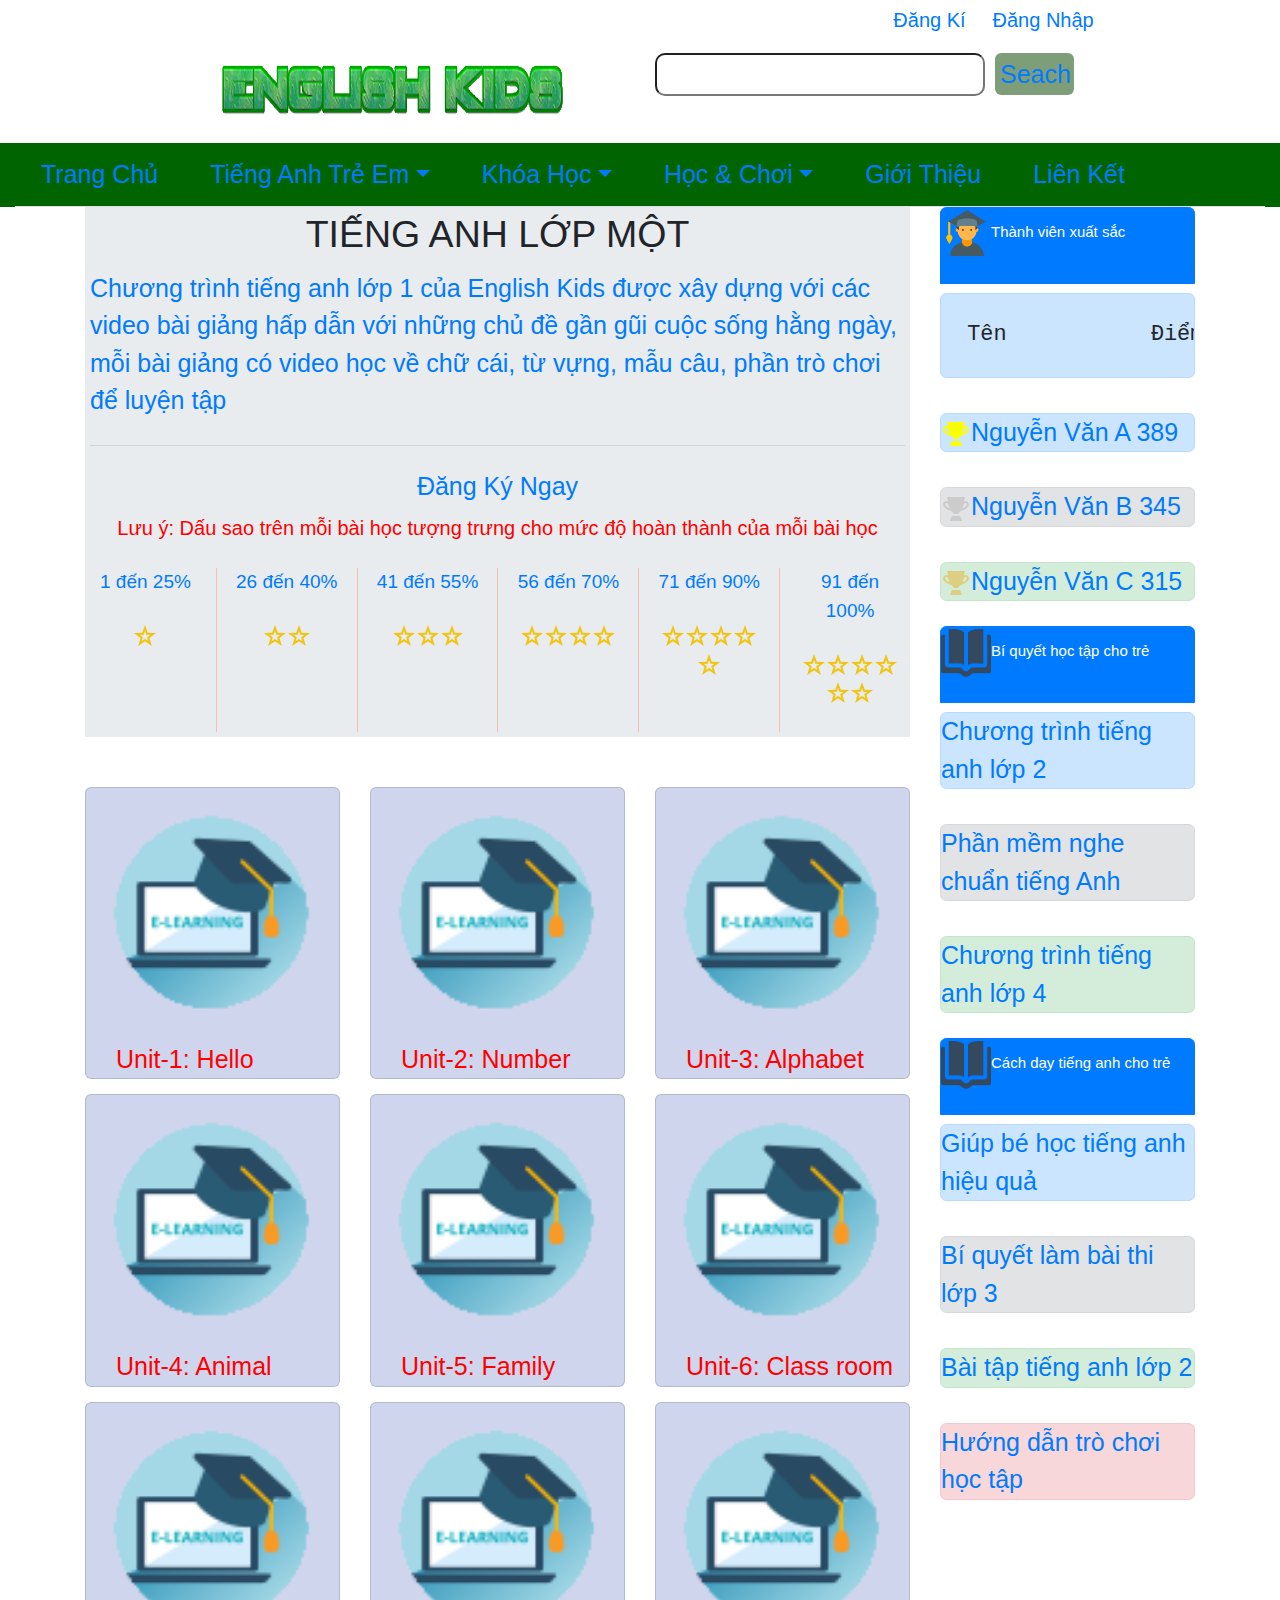
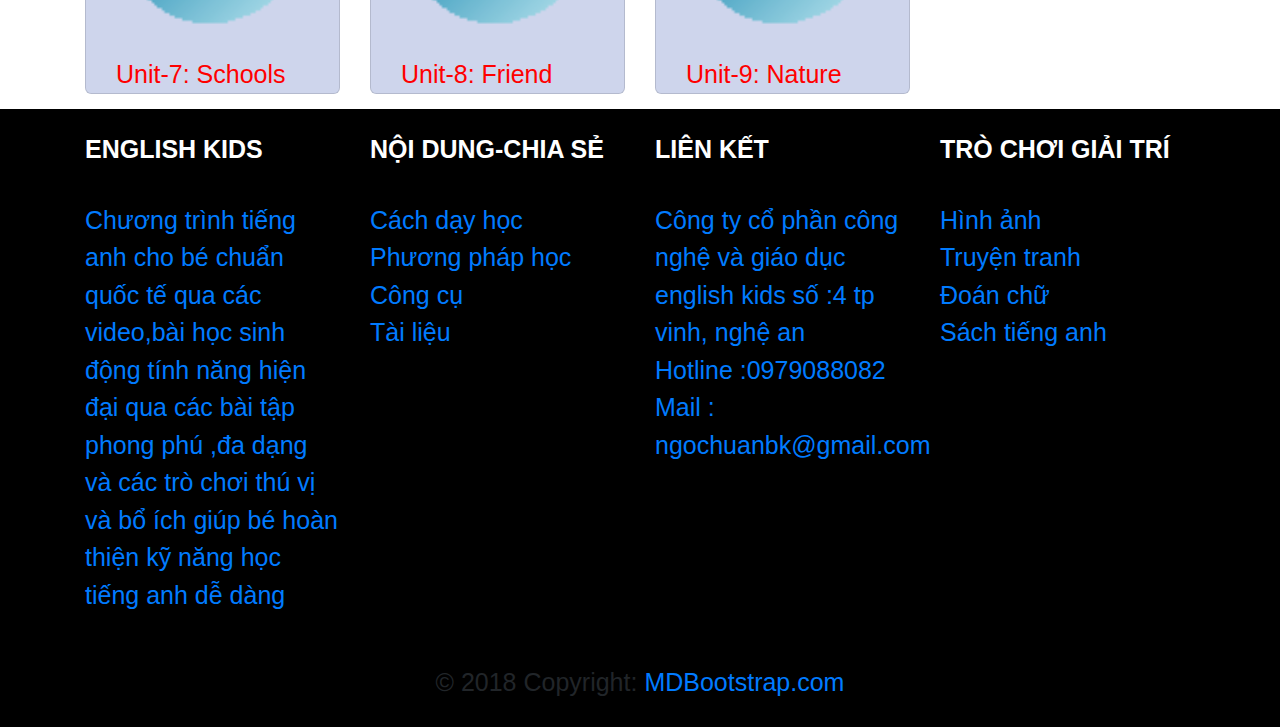
<file: tienganhlop1.html>
<!DOCTYPE html>
<html>
<head>
	<link rel="stylesheet" href="css/bootstrap.min.css">
	<link rel="stylesheet" type="text/css" href="tienganhlop1.css">
	<title></title>
</head>
<body>
	<!-- begin-header -->
	<div class="header">
		<div class="row">
			<div class="col-md-8"></div>
			<div class="col-md-4">
				<div class="card-headers">
					<a href="#">Đăng Kí</a>
					<a href="#">Đăng Nhập</a>
				</div>
			</div>
		</div>

		<div class="row">
			<div class="col-md-2"></div>
			<div class="col-md-4">
				<div class="card-block-a left">
					<img src="./image/logo21.png">
				</div>
			</div>
			<div class="col-md-4">
				<div class="card-block-a right">
					<input type="text" name="">
					<a href="#" class="btn btn-right">Seach</a>
				</div>
			</div>
			<div class="col-md-2"></div>
		</div>
	</div>
	<!-- end-header -->

	<!-- menu -->
	<div class="container-fluid">
		<nav>	
			<ul class="nav nav-tabs">
				<li class="nav-item">
					<a href="home.html" class="nav-link">Trang Chủ</a>
				</li>
				<li class="nav-item dropdown">
					<a class="nav-link dropdown-toggle" data-toggle="dropdown" href="#" role="button" aria-haspopup="true" aria-expanded="false">Tiếng Anh Trẻ Em</a>
					<div class="dropdown-menu">
						<a class="dropdown-item" href="#">Tiếng Anh Mầm Non</a>
						<a class="dropdown-item" href="tienganhlop1.html">Tiếng Anh Lớp 1</a>
						<a class="dropdown-item" href="#">Tiếng Anh Lớp 2</a>
						<a class="dropdown-item" href="#">Tiếng Anh Lớp 3</a>
						<a class="dropdown-item" href="#">Tiếng Anh Lớp 4</a>
						<a class="dropdown-item" href="#">Tiếng Anh Lớp 5</a>
					</div>
				</li>
				<li class="nav-item dropdown">
					<a class="nav-link dropdown-toggle" data-toggle="dropdown" href="#" role="button" aria-haspopup="true" aria-expanded="false">Khóa Học</a>
					<div class="dropdown-menu">
						<a class="dropdown-item" href="#">Luyện Ngữ Pháp</a>
						<a class="dropdown-item" href="#">Luyện Nghe</a>
						<a class="dropdown-item" href="#">Luyện Đọc</a>
					</div>
				</li>
				<li class="nav-item dropdown">
					<a class="nav-link dropdown-toggle" data-toggle="dropdown" href="#" role="button" aria-haspopup="true" aria-expanded="false">Học & Chơi</a>
					<div class="dropdown-menu">
						<a class="dropdown-item" href="hocvachoi.html">Nhìn Hình Đoán Chữ</a>
						<a class="dropdown-item" href="#">Trò Chơi 1</a>
						<a class="dropdown-item" href="#">Trò Chơi 2</a>
					</div>
				</li>
				<li class="nav-item">
					<a href="#" class="nav-link ">Giới Thiệu</a>
				</li>
				<li class="nav-item">
					<a href="#" class="nav-link ">Liên Kết</a>
				</li>
			</ul>
		</div>
	</nav>
</div>
<!-- end-menu -->

<!-- content -->
<div class="container">

	<div class="row">
		<div class="col-md-9 left">
			<div class="jumbotron">
				<h4>TIẾNG ANH LỚP MỘT</h4>
				<p class="lead">Chương trình tiếng anh lớp 1 của English Kids được xây dựng với các video bài giảng hấp dẫn với những chủ đề gần gũi cuộc sống hằng ngày, mỗi bài giảng có video học về chữ cái, từ vựng, mẫu câu, phần trò chơi để luyện tập</p>
				<hr class="m-y-md">
				<h6>Đăng Ký Ngay</h6>
				<p class="luy">Lưu ý: Dấu sao trên mỗi bài học tượng trưng cho mức độ hoàn thành của mỗi bài học</p>
				<div class="row">
					<div class="col-md-2" style="border-left: none"><p>1 đến 25%</p><p><img src="./image/iconstar.png"></p></div>
					<div class="col-md-2"><p>26 đến 40%</p><p><img src="./image/iconstar.png"><img src="./image/iconstar.png"></p>
					</div>
					<div class="col-md-2">
						<p>41 đến 55%</p>
						<p><img src="./image/iconstar.png"><img src="./image/iconstar.png"><img src="./image/iconstar.png"></p>
					</div>
					<div class="col-md-2">
						<p>56 đến 70%</p>
						<p><img src="./image/iconstar.png"><img src="./image/iconstar.png"><img src="./image/iconstar.png"><img src="./image/iconstar.png">
						</p>
					</div>
					<div class="col-md-2"><p>71 đến 90%</p>
						<p><img src="./image/iconstar.png"><img src="./image/iconstar.png"><img src="./image/iconstar.png"><img src="./image/iconstar.png"><img src="./image/iconstar.png">
						</p>
					</div>
					<div class="col-md-2">
						<p>91 đến 100%</p>
						<p><img src="./image/iconstar.png"><img src="./image/iconstar.png"><img src="./image/iconstar.png"><img src="./image/iconstar.png"><img src="./image/iconstar.png"><img src="./image/iconstar.png">
						</p>
					</div>
				</div>
			</div>
			<div class="row">
				<div class="col-md-4">
					<div class="card">
						<img class="card-img-top" src="./image/abc3.png">
						<div class="card-block">
							<a href="#">Unit-1: Hello</a>
						</div>
					</div>   
				</div>
				<div class="col-md-4">
					<div class="card">
						<img class="card-img-top" src="./image/abc3.png">
						<div class="card-block">
							<a href="#">Unit-2: Number</a>
						</div>
					</div>   
				</div>
				<div class="col-md-4">
					<div class="card">
						<img class="card-img-top" src="./image/abc3.png">
						<div class="card-block">
							<a href="#">Unit-3: Alphabet</a>
						</div>
					</div>   
				</div>
				
			</div>
			<div class="row">
				<div class="col-md-4">
					<div class="card">
						<img class="card-img-top" src="./image/abc3.png">
						<div class="card-block">
							<a href="Tienganh1chitiet.html">Unit-4: Animal</a>
						</div>
					</div>   
				</div>
				<div class="col-md-4">
					<div class="card">
						<img class="card-img-top" src="./image/abc3.png">
						<div class="card-block">
							<a href="#">Unit-5: Family</a>
						</div>
					</div>   
				</div>
				<div class="col-md-4">
					<div class="card">
						<img class="card-img-top" src="./image/abc3.png">
						<div class="card-block">
							<a href="#">Unit-6: Class room</a>
						</div>
					</div>   
				</div>
				
			</div>
			<div class="row">
				<div class="col-md-4">
					<div class="card">
						<img class="card-img-top" src="./image/abc3.png">
						<div class="card-block">
							<a href="#">Unit-7: Schools</a>
						</div>
					</div>   
				</div>
				<div class="col-md-4">
					<div class="card">
						<img class="card-img-top" src="./image/abc3.png">
						<div class="card-block">
							<a href="#">Unit-8: Friend</a>
						</div>
					</div>   
				</div>
				<div class="col-md-4">
					<div class="card">
						<img class="card-img-top" src="./image/abc3.png">
						<div class="card-block">
							<a href="#">Unit-9: Nature </a>
						</div>
					</div>   
				</div>
				
			</div>
		</div>
		<div class="col-md-3 right">
			<div class="row">
				<div class="col-md-12">
					<ul class="list-group">
						<li class="list-group-item active"><p><img src="./image/iconstudent.png" alt="">Thành viên xuất sắc</p></li>
						<div class="alert alert-primary" role="alert">
							<p><pre>  Tên           Điểm</pre></p>
						</div>
						<div class="alert alert-primary" role="alert">
							<img src="./image/iconcup1.png"><a href="#">Nguyễn Văn A 389</a>
						</div>
						<div class="alert alert-secondary" role="alert">
							<img src="./image/iconcup2.png"><a href="#" ">Nguyễn Văn B 345</a>
						</div>
						<div class="alert alert-success" role="alert">
							<img src="./image/iconcup3.png"><a href="#" >Nguyễn Văn C 315</a>
						</div>
					</ul>
				</div>
				<div class="col-md-12">
					<ul class="list-group">
						<li class="list-group-item active"><p><img src="./image/iconbook.png" alt="">Bí quyết học tập cho trẻ</p></li></li>
						<div class="alert alert-primary" role="alert">
							<a href="#" >Chương trình tiếng anh lớp 2</a>
						</div>
						<div class="alert alert-secondary" role="alert">
							<a href="#" >Phần mềm nghe chuẩn tiếng Anh</a>
						</div>
						<div class="alert alert-success" role="alert">
							<a href="#" >Chương trình tiếng anh lớp 4</a>
						</div>
					</ul>
				</div>
				<div class="col-md-12">
					<ul class="list-group">
						<li class="list-group-item active"><p><img src="./image/iconbook.png" alt="">Cách dạy tiếng anh cho trẻ</p></li>
						<div class="alert alert-primary" role="alert">
							<a href="#" >Giúp bé học tiếng anh hiệu quả</a>
						</div>
						<div class="alert alert-secondary" role="alert">
							<a href="#" >Bí quyết làm bài thi lớp 3</a>
						</div>
						<div class="alert alert-success" role="alert">
							<a href="#" >Bài tập tiếng anh lớp 2</a>
						</div>
						<div class="alert alert-danger" role="alert">
							<a href="#" >Hướng dẫn trò chơi học tập</a>
						</div>
					</ul>
				</div>
			</div>
		</div>
		
	</div>
	
</div>
</div>
<!-- end-content -->

<!-- Footer -->
<footer class="page-footer font-small indigo">

	<!-- Footer Links -->
	<div class="container text-center text-md-left">

		<!-- Grid row -->
		<div class="row">

			<!-- Grid column -->
			<div class="col-md-3 mx-auto">

				<!-- Links -->
				<h6 class="font-weight-bold text-uppercase mt-3 mb-4">English Kids</h6>

				<ul class="list-unstyled">
					<li>
						<a href="#!">Chương trình tiếng anh cho bé chuẩn quốc tế qua các video,bài học sinh động tính năng hiện đại qua các bài tập phong phú ,đa dạng và các trò chơi thú vị và bổ ích giúp bé hoàn thiện kỹ năng học tiếng anh dễ dàng </a>
					</li>
				</ul>

			</div>
			<!-- Grid column -->

			<hr class="clearfix w-100 d-md-none">

			<!-- Grid column -->
			<div class="col-md-3 mx-auto">

				<!-- Links -->
				<h6 class="font-weight-bold text-uppercase mt-3 mb-4">Nội dung-chia sẻ</h6>

				<ul class="list-unstyled">
					<li>
						<a href="#!">Cách dạy học</a>
					</li>
					<li>
						<a href="#!">Phương pháp học</a>
					</li>
					<li>
						<a href="#!">Công cụ</a>
					</li>
					<li>
						<a href="#!">Tài liệu</a>
					</li>
				</ul>

			</div>
			<!-- Grid column -->

			<hr class="clearfix w-100 d-md-none">

			<!-- Grid column -->
			<div class="col-md-3 mx-auto">

				<!-- Links -->
				<h6 class="font-weight-bold text-uppercase mt-3 mb-4">Liên kết</h6>

				<ul class="list-unstyled">
					<li>
						<a href="#!">Công ty cổ phần công nghệ và giáo dục english kids số :4 tp vinh, nghệ an

						</a>
					</li>
					<li>
						<a href="#!">Hotline :0979088082</a>
					</li>
					<li>
						<a href="#!">Mail : ngochuanbk@gmail.com</a>
					</li>
				</ul>

			</div>
			<!-- Grid column -->

			<hr class="clearfix w-100 d-md-none">

			<!-- Grid column -->
			<div class="col-md-3 mx-auto">

				<!-- Links -->
				<h6 class="font-weight-bold text-uppercase mt-3 mb-4">Trò chơi giải trí</h6>

				<ul class="list-unstyled">
					<li>
						<a href="#!">Hình ảnh</a>
					</li>
					<li>
						<a href="#!">Truyện tranh</a>
					</li>
					<li>
						<a href="#!">Đoán chữ</a>
					</li>
					<li>
						<a href="#!">Sách tiếng anh</a>
					</li>
				</ul>

			</div>
			<!-- Grid column -->

		</div>
		<!-- Grid row -->

	</div>
	<!-- Footer Links -->

	<!-- Copyright -->
	<div class="footer-copyright text-center py-3">© 2018 Copyright:
		<a href="https://mdbootstrap.com/education/bootstrap/"> MDBootstrap.com</a>
	</div>
	<!-- Copyright -->
</footer>
<!-- Footer -->

<script src="js/jquery-3.3.1.slim.min.js"></script>
<script src="js/popper.min.js"></script>
<script src="js/bootstrap.min.js"></script>
</body>
</html>
</file>
<file: home.css>
html, body{
	width: 100%;
	height: 100%;
	font-size: 25px;
	background: #e6ecee;
}
/* header */

.card-headers{
	height: 40px;
	padding: 0 0 0 0;

}
.card-headers a{
	margin-left: 20px;
	text-align: center;
	font-size: 20px;
}

.card-block{
	display: flex;
    flex-direction: row;
    align-items: center;
}
.card-block-a.right{
		display: flex;
}

input {
    border-radius: 10px;
}
a.btn.btn-right {
    background: #7e9e7a;
    height: 42px;
    padding: 2px 2px 3px 4px;
    margin-left: 10px;
    
}

/* end-header */
/* begin-menu */
.container-fluid{
	background-color: darkgreen;
}

.nav-tabs li a:hover {
	color: red !important;
}
/* end - menu */
/* carousel */
.carousel-inner img{
	width: 100%;
}
.carousel-caption{
	position: absolute;
	top: 60%;


}
.carousel-caption h1{
	text-shadow: 10px 10px 20px #000;
	font-size: 200%
}
/* end sileder */
/* begin-container */
.content-course{
	text-align: center;
	color: red;
}

.content-intro{
	display: flex;
}
.content-intro-left{
	width: 60%;
}
.content-intro-right{
	width: 40%;
	text-align: center;
}

.col-5.left {
	/* border: 1px solid red;
	border-left: 1px solid #fff; */
	border-bottom-right-radius: 50px;
	border-top-right-radius: 50px;
	margin-bottom: 5px;
	background: #d7ebf1;
}
.col-5.left p{
	margin-left: 117px;
	margin-top: 20px;
}
.col-4.left {
	/* border: 1px solid red;
	border-left: 1px solid #fff; */
	border-bottom-right-radius: 50px;
	border-top-right-radius: 50px;
	margin-bottom: 5px;
	background: #d7ebf1;
}
.col-4.left p{
	margin-left: 22px;
	margin-top: 20px;
}

.col-5.right {
	/* border: 1px solid red;
	border-right: 1px solid #fff; */
	border-bottom-left-radius: 50px;
	border-top-left-radius: 50px;
	margin-bottom: 5px;
	background: #d7ebf1;
}
.col-5.right p{
	margin-top: 20px;
}
.col-4.right {
	/* border: 1px solid red;
	border-right: 1px solid #fff; */
	border-bottom-left-radius: 50px;
	border-top-left-radius: 50px;
	margin-bottom: 5px;
	background: #d7ebf1;
}
.col-4.right p{
	margin-top: 20px;
}


/* ----- */
.content-registrantion h3{
	text-align: center;
}
.dka{
	width: 100px;
	height: 100px;
	border-radius: 50px;
	padding: 18px;
	margin-bottom: 5px;
	font-size: 15px;
}
.dka.a1{
	background: green;
}
.dka.a2{
	background: blue;
}
.dka.a3{
	background: yellow;
}

.content-registrantion .col-8{
	padding: 150px 0 150px 0;
}
.content-registrantion .col-8 input{
	width: 500px;
}

/* begin-footer */
	.page-footer{
		background: #000;
	}
	.font-weight-bold{
	color: #fff;
	}
/* end footer */
/* Media Query */
/* @media (max-width: 992px){
	carousel-caption{
	position: absolute;
	top: 40%;
}
.carousel-caption h1{
	font-size: 150%
	
}
}
@media (max-width: 768px){
	
}
@media (max-width: 576px){
	
} */
</file>
<file: baihocta1.css>
html, body{
		width: 100%;
		height: 100%;
		font-size: 25px;
		background: #e6ecee;
	}
	/* header */
	.card-headers{
		height: 40px;
		padding: 0 0 0 0;

	}
	.card-headers a{
		margin-left: 20px;
		text-align: center;
		font-size: 20px;
	}

	.card-block{
		display: flex;
		flex-direction: row;
		align-items: center;
	}
	.card-block-a.right{
		display: flex;
	}

	input {
		border-radius: 10px;
	}
	a.btn.btn-right {
		background: #7e9e7a;
		height: 42px;
		padding: 2px 2px 3px 4px;
		margin-left: 10px;
		
	}

	/* end-header */

	/* begin-menu */
	.container-fluid{
		background-color: darkgreen;
	}

	.nav-tabs li a:hover {
		color: red !important;
	}
	/* end - menu */

	/* begin-content */
	.animal{
		padding: 30px;
		background-color: #e3e3f2;
		/* border-top-right-radius: 15px;
		border-top-left-radius: 15px; */
	}
	.titles{
		background-color: #f2f4b9;
		margin-right: 0px;
		margin-left: 0px;
		border-top-right-radius: 15px;
		border-top-left-radius: 15px;
	}
	.pdv{
		padding: 20px;
	}

	.alert{
		margin-top: 10px;
		text-align: center;
	}
	.col-md-8{
		padding: 0 15px;
		margin-top: 10px;
	}
	.content-right img{
		border-radius: 10px;
	}

	.col-md-12{
		text-align: center;
	}
	.buttom-left{
		background-color: #0e13e7;
		border-radius: 5px;
		text-align: center;
		width: 210px;
	}
	.buttom-right{
		background-color: #0e13e7;
		border-radius: 5px;
		text-align: center;
		width: 210px;
		margin-left: 160px;
	}
	
	/* end-content */
	/* footter */
	.page-footer{
		background: #000;
	}
	.font-weight-bold{
		color: #fff;
	}
	/* end footter */

	/* Media Query */
/* @media (max-width: 992px){
	carousel-caption{
	position: absolute;
	top: 40%;
}
.carousel-caption h1{
	font-size: 150%
	
}
}
@media (max-width: 768px){
	
}
@media (max-width: 576px){
	
} */
</file>
<file: hocvachoi.css>
html, body{
		width: 100%;
		height: 100%;
		font-size: 25px;
		background: #e6ecee;
	}
	/* header */
	.card-headers{
	height: 40px;
	padding: 0 0 0 0;

}
.card-headers a{
	margin-left: 20px;
	text-align: center;
	font-size: 20px;
}

.card-block{
	display: flex;
    flex-direction: row;
    align-items: center;
}
.card-block-a.right{
		display: flex;
}

input {
    border-radius: 10px;
}
a.btn.btn-right {
    background: #7e9e7a;
    height: 42px;
    padding: 2px 2px 3px 4px;
    margin-left: 10px;
    
}

	/* end-header */

	/* begin-menu */
	.container-fluid{
		background-color: darkgreen;
	}

	.nav-tabs li a:hover {
		color: red !important;
	}
	/* end - menu */


	
	/* footter */
	.page-footer{
		background: #000;
	}
	.font-weight-bold{
		color: #fff;
	}
	/* end footter */

	/* Media Query */
/* @media (max-width: 992px){
	carousel-caption{
	position: absolute;
	top: 40%;
}
.carousel-caption h1{
	font-size: 150%
	
}
}
@media (max-width: 768px){
	
}
@media (max-width: 576px){
	
	} */


	@media (min-width: 480px){

		iframe{
			width: 485px;
			height: 402px;
			font-size: 20px;

		}
	}

	@media (min-width: 600px){

		iframe{
			width: 768px;
			height: 500px;
			padding: auto;
			font-size: 20px;

		}
	}

	@media (min-width: 1024px){
		iframe{
			width: 1024px;
			height: 650px;
			padding: auto;
			font-size: 20px;
		}
	}
</file>
<file: Tienganh1chitiet.css>
html, body{
		width: 100%;
		height: 100%;
		font-size: 25px;
		background: #e6ecee;
	}
	/* header */
	.card-headers{
		height: 40px;
		padding: 0 0 0 0;

	}
	.card-headers a{
		margin-left: 20px;
		text-align: center;
		font-size: 20px;
	}

	.card-block{
		display: flex;
		flex-direction: row;
		align-items: center;
	}
	.card-block-a.right{
		display: flex;
	}

	input {
		border-radius: 10px;
	}
	a.btn.btn-right {
		background: #7e9e7a;
		height: 42px;
		padding: 2px 2px 3px 4px;
		margin-left: 10px;
		
	}


	/* end-header */

	/* begin-menu */
	.container-fluid{
		background-color: darkgreen;
	}

	.nav-tabs li a:hover {
		color: red !important;
	}
	/* end - menu */

	/* begin-content */
	.animal{
		padding: 30px;
		background-color: #e3e3f2;
		/* border-top-right-radius: 15px;
		border-top-left-radius: 15px; */
	}
	.titles{
		background-color: #f2f4b9;
		margin-right: 0px;
		margin-left: 0px;
		border-top-right-radius: 15px;
		border-top-left-radius: 15px;
	}
	.pdv{
		padding: 20px;
	}
	.col-md-6{
		padding: 30px;
	}
	.left-top{
		background-color: #85edaf;
		border-radius: 10px;
	}
	.right-top{
		background-color: #ef97dd;
		border-radius: 10px;
	}
	.bottom-left{
		background-color: #84eff3;
		border-radius: 10px;
	}
	.bottom-right{
		background-color: #ffc466;
		border-radius: 10px;
	}


	.buttom-left{
		background-color: #0e13e7;
		border-radius: 5px;
		text-align: center;
		width: 210px;
	}
	.buttom-right{
		background-color: #0e13e7;
		border-radius: 5px;
		text-align: center;
		width: 210px;
		margin-left: 160px;
	}
	
	/* end-content */
	/* footter */
	.page-footer{
		background: #000;
	}
	.font-weight-bold{
		color: #fff;
	}
	/* end footter */

	/* Media Query */
/* @media (max-width: 992px){
	carousel-caption{
	position: absolute;
	top: 40%;
}
.carousel-caption h1{
	font-size: 150%
	
}
}
@media (max-width: 768px){
	
}
@media (max-width: 576px){
	
} */
</file>
<file: tienganhlop1.css>
html, body{
	width: 100%;
	height: 100%;
	font-size: 25px;
}
	background: #e6ecee;
/* header */
.card-headers{
	height: 40px;
	padding: 0 0 0 0;

}
.card-headers a{
	margin-left: 20px;
	text-align: center;
	font-size: 20px;
}

.card-block{
	display: flex;
    flex-direction: row;
    align-items: center;
}
.card-block-a.right{
		display: flex;
}

input {
    border-radius: 10px;
}
a.btn.btn-right {
    background: #7e9e7a;
    height: 42px;
    padding: 2px 2px 3px 4px;
    margin-left: 10px;
    
}

/* end-header */
/* begin-menu */
.container-fluid{
	background-color: darkgreen;
}

.nav-tabs li a:hover {
	color: red !important;
}
/* end - menu */

/* begin -contet */
.jumbotron{
	padding: 5px;
	border-radius: 0px;
}
.jumbotron h4{
	text-align: center;
}
.jumbotron p{
	color: #007bff;
	font-size: 25px;
}
.jumbotron h6{
	text-align: center;
	color: #007bff;
}
.jumbotron .col-md-2 p{
	text-align: center;
	font-size: 19px;
}
.jumbotron .col-md-2 {
	border-left: 1px solid #f8bcb0;
}
.luy{
	color: red !important;
	font-size: 20px !important;
	text-align: center;
}
.col-md-4 {
    margin-bottom: 15px;
}
.card{
	background-color: #ced5ec;
}
.card-block a{
	margin-left: 30px;
	color: red;
}


li.list-group-item.active {
    padding: 0px;
}
li.list-group-item {
    padding: 0px;
}
li.list-group-item.active p{
    font-size: 15px;
}
li.list-group-item img{
    width: 50px;
}


.alert {
	margin-top: 10px;
	padding: 0;
}
/* end-content */

/*  footer */

.page-footer{
	background: #000;
}

.font-weight-bold{
	color: #fff;
}

/* end container */
/* Media Query */
/* @media (max-width: 992px){
	carousel-caption{
	position: absolute;
	top: 40%;
}
.carousel-caption h1{
	font-size: 150%
	
}
}
@media (max-width: 768px){
	
}
@media (max-width: 576px){
	
} */
</file>
